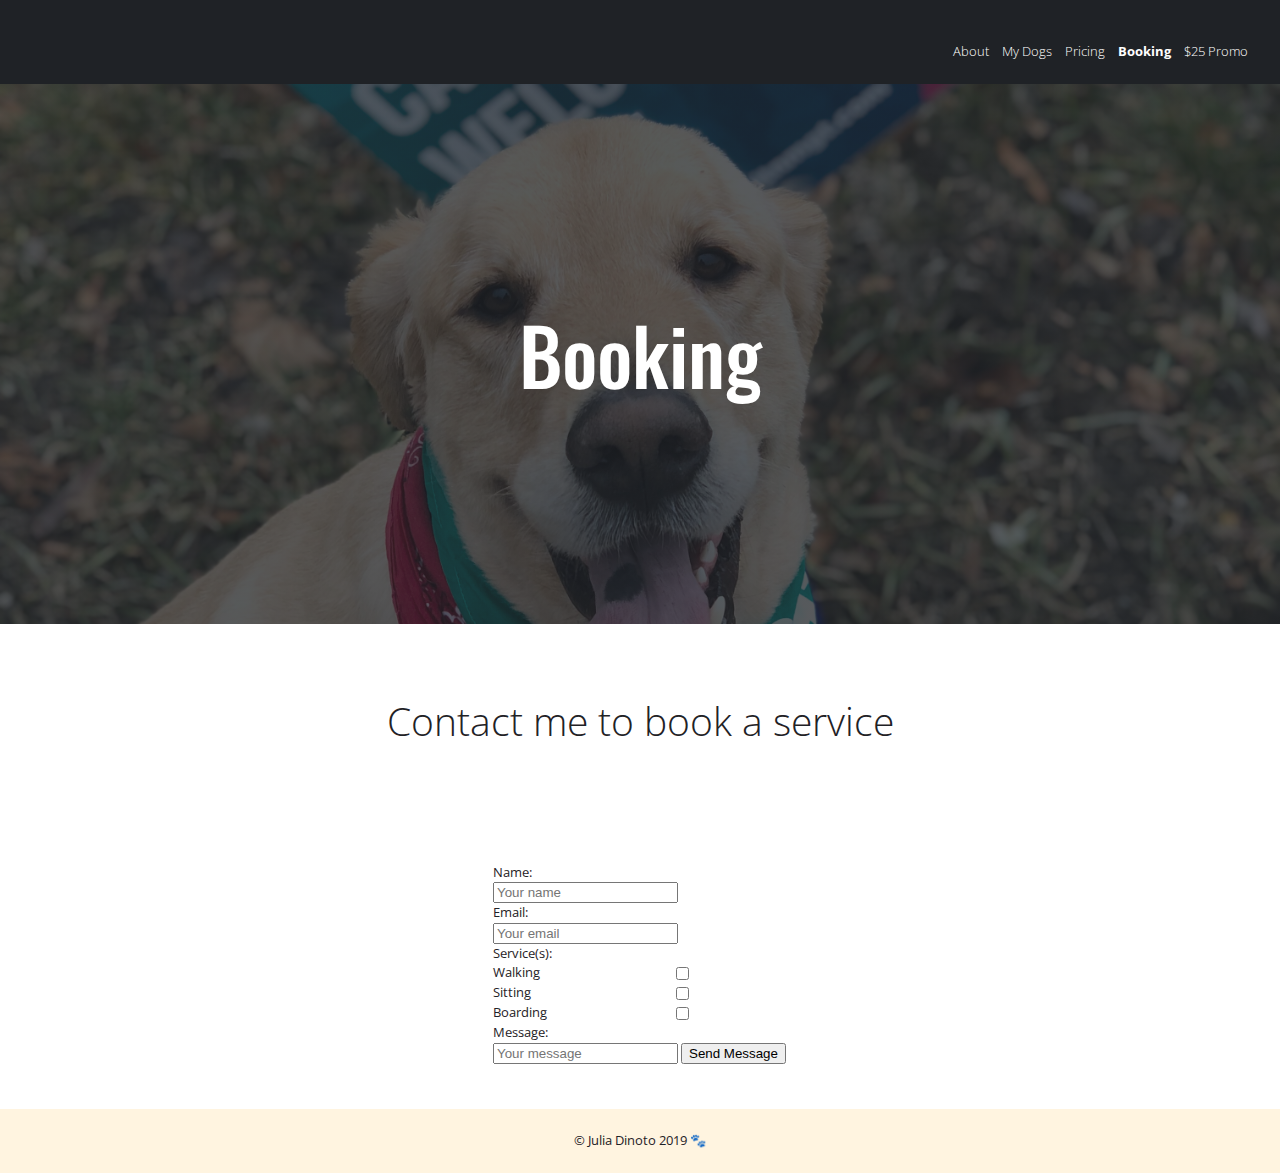
<file: booking.html>
<!doctype html>
<html lang="en">
<head>
	<meta charset="UTF-8">
	<meta name="viewport" content="width=device-width, initial-scale=1.0">
	<link rel="stylesheet" href="https://use.fontawesome.com/releases/v5.7.1/css/all.css" integrity="sha384-fnmOCqbTlWIlj8LyTjo7mOUStjsKC4pOpQbqyi7RrhN7udi9RwhKkMHpvLbHG9Sr" crossorigin="anonymous">
	<link href="https://fonts.googleapis.com/css?family=Oswald:500|Open+Sans:300,300i,400,400i" rel="stylesheet">
	<link rel="stylesheet" type="text/css" href="css/html5reset.css">
    <link rel="stylesheet" type="text/css" href="css/style.css">
	<title>Booking</title>
</head>
<body>
<header>
	<a href="#content" class="skip">Skip to content</a>
	<nav>
		<ul>
		<li><a href = "index.html">About</a></li>
		<li><a href = "mydogs.html">My Dogs</a></li>
		<li><a href = "pricing.html">Pricing</a></li>
		<li><a href = "booking.html" class = "current">Booking</a></li>
		<li><a href = "docs/wag_flyer.pdf" target="_blank">$25 Promo</a></li>
		</ul>
	</nav>
</header>
<div class="hero-image">
<div class="hero-text">
    <h1>Booking</h1>
</div>
</div>
<div class="bodycontent" id="content">
	<h2>Contact me to book a service</h2>
	</div>
		<div class="form">
			
		<form method="POST" action="https://formspree.io/julia@juliadinoto.com">
		<label for="name">Name:</label>
		<input type="text" id="name" name="name" placeholder="Your name">
			
		<label for="email">Email:</label>
		<input type="text" id="email" name="_replyto" placeholder="Your email">
			
		<br>Service(s):
		<br><label for="servicewalking">Walking</label> <input type="checkbox" id="servicewalking" name="servicewalking">
		<label for="servicesitting">Sitting</label> <input type="checkbox" id="servicesitting" name="servicesitting">
		<label for="serviceboarding">Boarding</label> <input type="checkbox" id="serviceboarding" name="serviceboarding">
	
		<label for="message">Message:</label>
		<input type="text" id="message" name="message" placeholder="Your message">
		<input type="submit" value="Send Message">
	</form>
	</div>
<footer>
	&copy; Julia Dinoto 2019 🐾
</footer>
</body>
</html>
</file>
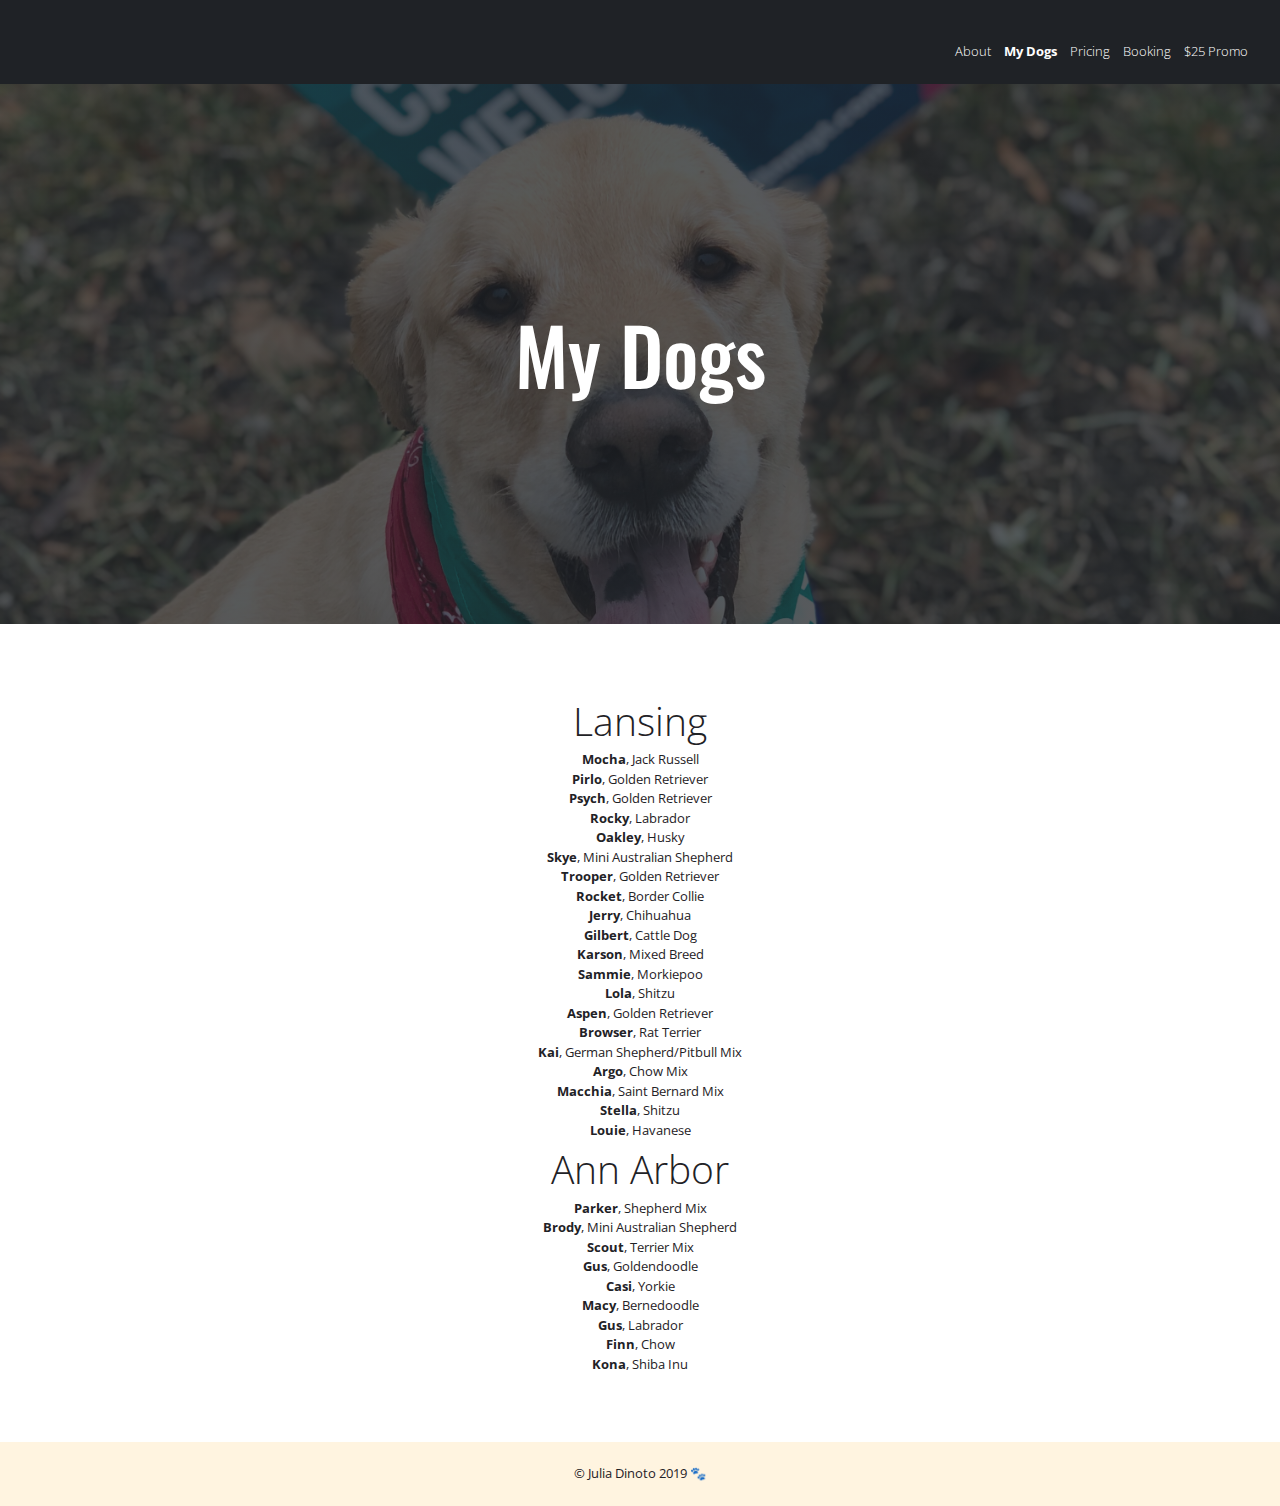
<file: mydogs.html>
<!doctype html>
<html lang="en">
<head>
	<meta charset="UTF-8">
	<meta name="viewport" content="width=device-width, initial-scale=1.0">
	<link rel="stylesheet" href="https://use.fontawesome.com/releases/v5.7.1/css/all.css" integrity="sha384-fnmOCqbTlWIlj8LyTjo7mOUStjsKC4pOpQbqyi7RrhN7udi9RwhKkMHpvLbHG9Sr" crossorigin="anonymous">
	<link href="https://fonts.googleapis.com/css?family=Oswald:500|Open+Sans:300,300i,400,400i" rel="stylesheet">
	<link rel="stylesheet" type="text/css" href="css/html5reset.css">
    <link rel="stylesheet" type="text/css" href="css/style.css">
	<title>My Dogs</title>
</head>
	
<body>
<header>
	<a href="#content" class="skip">Skip to content</a>
   		<nav>
        	<ul>
            <li><a href = "index.html">About</a></li>
            <li><a href = "mydogs.html" class = "current">My Dogs</a></li>
            <li><a href = "pricing.html">Pricing</a></li>
            <li><a href = "booking.html">Booking</a></li>
            <li><a href = "docs/wag_flyer.pdf" target="_blank">$25 Promo</a></li>
			</ul>
   		</nav>
</header>

<div class="hero-image">
<div class="hero-text">
    <h1>My Dogs</h1>
</div>
</div>
	
<div class="bodycontent" id="content">
<h2>Lansing</h2>

<p><strong>Mocha</strong>, Jack Russell <br>
  <strong>Pirlo</strong>, Golden Retriever <br>
  <strong>Psych</strong>, Golden Retriever <br>
  <strong>Rocky</strong>, Labrador <br>
  <strong>Oakley</strong>, Husky <br>
  <strong>Skye</strong>, Mini Australian Shepherd <br>
  <strong>Trooper</strong>, Golden Retriever <br>
  <strong>Rocket</strong>, Border Collie <br>
  <strong>Jerry</strong>, Chihuahua <br>
  <strong>Gilbert</strong>, Cattle Dog <br>
  <strong>Karson</strong>, Mixed Breed <br>
  <strong>Sammie</strong>, Morkiepoo <br>
  <strong>Lola</strong>, Shitzu <br>
  <strong>Aspen</strong>, Golden Retriever <br>
  <strong>Browser</strong>, Rat Terrier <br>
  <strong>Kai</strong>, German Shepherd/Pitbull Mix <br>
  <strong>Argo</strong>, Chow Mix <br>
  <strong>Macchia</strong>, Saint Bernard Mix <br>
  <strong>Stella</strong>, Shitzu <br>
  <strong>Louie</strong>, Havanese </p>
<p>
<h2>Ann Arbor</h2>
	<b>Parker</b>, Shepherd Mix
	<br><b>Brody</b>, Mini Australian Shepherd
	<br><b>Scout</b>, Terrier Mix
	<br><b>Gus</b>, Goldendoodle
	<br><b>Casi</b>, Yorkie
	<br><b>Macy</b>, Bernedoodle
	<br><b>Gus</b>, Labrador
	<br><b>Finn</b>, Chow
	<br><b>Kona</b>, Shiba Inu
	</div>
<footer>
	&copy; Julia Dinoto 2019 🐾
</footer>
</body>
</html>
</file>
<file: css/style.css>
@charset "UTF-8";
/* CSS Document */

body{
    background-color:#FFF;
	font-family: 'Open Sans', sans-serif;
	font-size: 13px;
	line-height: 1.5;
	color: #1F2226;

}


header{
	background-color: #1f2226;
	color:#fff;
	text-align: right;
	padding: 2.5vh;
	
}

footer{
	background-color:#fff4e0;
	color:#1F2226;
	text-align: center;
	padding: 2.5vh;
}

h1{
	font-family: 'Oswald', sans-serif;
	font-weight: 500;
	font-size: 6em;
	
}

h2{
	font-family: 'Open Sans', sans-serif;
	font-weight: 300;
	font-size: 1.75em;
	
}

h3{
	font-family: 'Oswald', sans-serif;
	font-weight: 500;
	font-size: 1.5em;
}

.quote{
	font-family: 'Open Sans', sans-serif;
	font-weight: 300;
	font-style:italic;
	font-size: 2em;
}

a{
	color:#d6231e;
}

nav a{
	font-size: 1em;
	font-weight: 300;
	text-decoration: none;
	color:#FFF;
	text-align: right;
	display: block;
	line-height: .5em;
}

.current{
	font-weight: bolder;
}

li, ul {
	text-decoration: none;
	display:inline;
	padding: 5px;
}

a.skip{
	padding:10px;
	position: relative;
    top: -80px;
    transition: right ease-in 2s;
}

a.skip:focus{
	top: -20px;
}

body, html {
    height: 100%;
}

div{
	box-sizing: border-box;
}

div.bodycontent{
    width: 80%;
    margin: 1.5vh auto;
    overflow:scroll;
	padding: 3vh;
	text-align: center;
}

div.gray{
	background-color:#2e94b5;
	padding: 5vh;
	text-align: center;
	color: #ffffff;
}

.gallery img{
	height: 40vh;
}

.gallery{
	padding: 5vh;
	display: flex; 
	flex-direction: row;
	justify-content: center;
	flex-wrap: wrap;
	align-content: stretch;	
}


.flex-grid-thirds {
  display: flex;
  justify-content: space-around;
  flex-direction: row;
  flex-wrap: wrap;
  align-content: stretch;
}

.flex-grid-thirds .col {
  padding-bottom: 2.5vh;
}

/* Hero image code from https://www.w3schools.com/howto/howto_css_hero_image.asp */
.hero-image {
  background-image: linear-gradient(rgba(31,34,38, 0.75), rgba(31,34,38, 0.75)), url("../images/trooper2.jpg");
  height: 40vh;
  background-color: #1f2226;
  background-position: center;
  background-repeat: no-repeat;
  background-size: cover;
  position:relative;
}
/* Hero text code from https://www.w3schools.com/howto/howto_css_hero_image.asp */
.hero-text {
  text-align: center;
  position: absolute;
  top: 50%;
  left: 50%;
  transform: translate(-50%, -50%);
  color: white;
}

input {
}


label {
	width:60%;
	display: inline-block;
	
}

input:focus {
	background: #fafafa;
}

.form {
	width: 30%;
    margin: 0 auto;
	padding: 5vh;

}


@media screen and (min-width:650px){       
/*
	main {      
		background-color: yellow;
	}
*/
	
	nav a{
	font-size: 1em;
	font-weight: 300;
	text-decoration: none;
	color:#FFF;
	text-align: right;
	display: inline;
	}
	
	h2 {
		font-size: 3em;
	}
	
	.quote{
		font-size: 3em;
	}
	
	.flex-grid-thirds {
 		 display: flex;
 		 justify-content: space-around;
 		 flex-direction: row;
 		 flex-wrap: wrap;
	}

	.flex-grid-thirds .col {
	  width: 30%;
	}
	
	div.bodycontent{
    width: 60%;
    margin: 2.5vh auto;
    overflow:scroll;
	padding: 5vh;
	text-align: center;
	}

	div.gray{
		background-color:#2e94b5;
		margin: 2.5vh auto;
		overflow:scroll;
		padding: 5vh;
		text-align: center;
		color: #ffffff;
	}

	.hero-image {
	  height: 60vh;
	}

}
</file>
